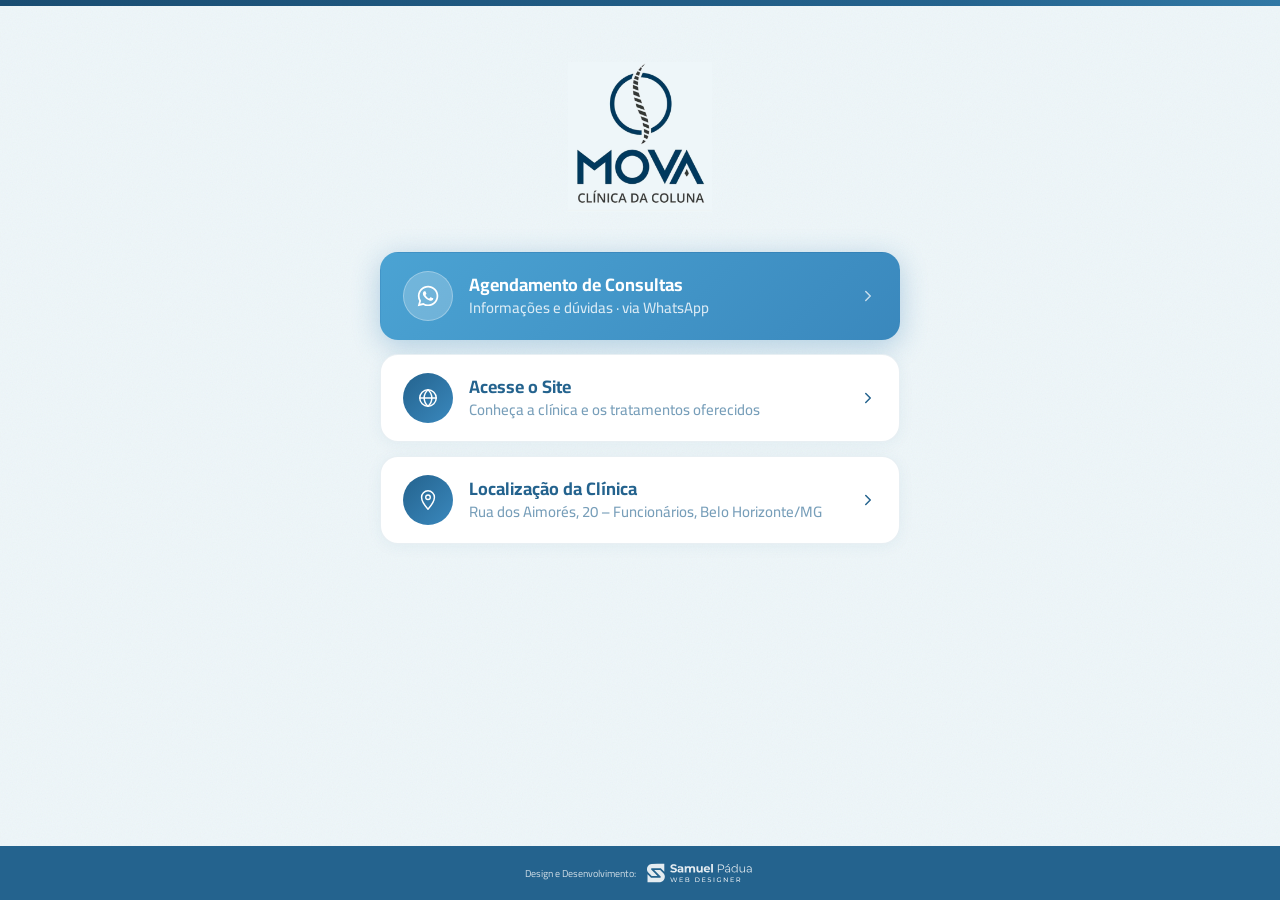
<file: links/index.html>
<!DOCTYPE html>
<html lang="pt-BR">
<head>
  <meta charset="UTF-8">
  <meta name="viewport" content="width=device-width, initial-scale=1.0">
  <title>Links — Dra. Paula Rezende · Fisioterapeuta Especialista em Coluna</title>
  <meta name="description" content="Agende sua consulta com a Dra. Paula Rezende — Fisioterapeuta especialista em coluna e Pilates. Atendimento online e presencial em Belo Horizonte/MG.">
  <meta property="og:image" content="https://www.movacoluna.com.br/assets/share-img.jpg">
  <meta name="twitter:card" content="summary_large_image">
  <meta name="twitter:image" content="https://www.movacoluna.com.br/assets/share-img.jpg">
  <link rel="canonical" href="https://www.movacoluna.com.br/links/">
  <link rel="icon" href="../wp-content/uploads/2023/06/fav.png">
  <link rel="preconnect" href="https://fonts.googleapis.com">
  <link rel="preconnect" href="https://fonts.gstatic.com" crossorigin>
  <link href="https://fonts.googleapis.com/css2?family=Cairo:wght@400;500;600;700;800&display=swap" rel="stylesheet">
  <link rel="stylesheet" href="../links.css">
</head>
<body>

  <div class="lk-topbar"></div>

  <main class="lk-main">
    <div class="lk-grain"></div>

    <div class="lk-container">

      <!-- Header -->
      <header class="lk-header">
        <img src="../assets/logo-links.png" class="lk-logo" alt="Mova Clínica da Coluna">
      </header>

      <!-- Cards de links -->
      <div class="lk-cards">

        <!-- Agendamento / WhatsApp -->
        <a href="https://wa.me/5531999731985" class="lk-card lk-card--primary" target="_blank" rel="noopener" aria-label="Agendamento de consultas, informações e dúvidas pelo WhatsApp">
          <span class="lk-icon">
            <svg width="22" height="22" viewBox="0 0 57 57" fill="none" xmlns="http://www.w3.org/2000/svg" aria-hidden="true">
              <path fill-rule="evenodd" clip-rule="evenodd" d="M47.4216 9.51921C42.4222 4.51401 35.7735 1.75635 28.6904 1.75342C14.0949 1.75342 2.21626 13.6317 2.21039 28.2311C2.20844 32.8981 3.42761 37.4539 5.74495 41.4695L1.98828 55.1909L16.0257 51.5086C19.8936 53.6185 24.2481 54.7304 28.6796 54.7317H28.6907C43.2846 54.7317 55.1645 42.8524 55.1701 28.2523C55.173 21.1767 52.4212 14.5241 47.4216 9.51921ZM28.6904 50.2598H28.6813C24.7322 50.2581 20.8591 49.1968 17.4794 47.1919L16.6761 46.7148L8.34605 48.9L10.5695 40.7784L10.046 39.9457C7.84279 36.4415 6.67939 32.3913 6.68135 28.2328C6.68592 16.0981 16.5593 6.22568 28.6992 6.22568C34.5779 6.22763 40.1039 8.51986 44.2592 12.68C48.4144 16.8401 50.7014 22.3698 50.6994 28.2507C50.6942 40.3863 40.8215 50.2598 28.6904 50.2598ZM40.7628 33.7761C40.1013 33.4448 36.8482 31.8446 36.2416 31.6235C35.6356 31.4027 35.194 31.2928 34.7533 31.9549C34.312 32.617 33.0443 34.1075 32.6581 34.5488C32.2719 34.9904 31.8864 35.0459 31.2246 34.7145C30.5629 34.3834 28.4311 33.6845 25.9037 31.4304C23.937 29.676 22.6092 27.5094 22.223 26.8473C21.8375 26.1845 22.2198 25.861 22.5133 25.497C23.2296 24.6075 23.9468 23.6751 24.1673 23.2338C24.3881 22.7922 24.2775 22.4057 24.1118 22.0746C23.9468 21.7436 22.6236 18.4869 22.0724 17.1617C21.5348 15.8721 20.9898 16.0463 20.5834 16.026C20.1979 16.0068 19.7566 16.0029 19.3154 16.0029C18.8744 16.0029 18.1575 16.1682 17.5508 16.831C16.9445 17.4934 15.2355 19.0939 15.2355 22.3505C15.2355 25.6072 17.6063 28.7533 17.937 29.1949C18.2677 29.6365 22.6027 36.3195 29.2396 39.1851C30.8182 39.8674 32.0505 40.2741 33.0116 40.5791C34.5968 41.0827 36.0387 41.0116 37.1789 40.8413C38.4503 40.6512 41.0932 39.2406 41.645 37.6952C42.1962 36.1496 42.1962 34.825 42.0305 34.5488C41.8655 34.2729 41.4242 34.1075 40.7628 33.7761Z" fill="white"/>
            </svg>
          </span>
          <div class="lk-card-text">
            <span class="lk-card-title">Agendamento de Consultas</span>
            <span class="lk-card-desc">Informações e dúvidas · via WhatsApp</span>
          </div>
          <span class="lk-arrow" aria-hidden="true">
            <svg width="18" height="18" viewBox="0 0 24 24" fill="none">
              <path d="M9 18l6-6-6-6" stroke="white" stroke-width="2" stroke-linecap="round" stroke-linejoin="round"/>
            </svg>
          </span>
        </a>

        <!-- Acesse o site -->
        <a href="https://www.movacoluna.com.br/" class="lk-card" target="_blank" rel="noopener" aria-label="Acessar o site da Mova Coluna">
          <span class="lk-icon">
            <svg width="22" height="22" viewBox="0 0 24 24" fill="none" xmlns="http://www.w3.org/2000/svg" aria-hidden="true">
              <circle cx="12" cy="12" r="9" stroke="white" stroke-width="1.6"/>
              <path d="M3 12h18" stroke="white" stroke-width="1.6" stroke-linecap="round"/>
              <path d="M12 3c2.7 2.4 4.2 5.7 4.2 9s-1.5 6.6-4.2 9c-2.7-2.4-4.2-5.7-4.2-9s1.5-6.6 4.2-9z" stroke="white" stroke-width="1.6" stroke-linejoin="round"/>
            </svg>
          </span>
          <div class="lk-card-text">
            <span class="lk-card-title">Acesse o Site</span>
            <span class="lk-card-desc">Conheça a clínica e os tratamentos oferecidos</span>
          </div>
          <span class="lk-arrow" aria-hidden="true">
            <svg width="18" height="18" viewBox="0 0 24 24" fill="none">
              <path d="M9 18l6-6-6-6" stroke="#24638E" stroke-width="2" stroke-linecap="round" stroke-linejoin="round"/>
            </svg>
          </span>
        </a>

        <!-- Localização -->
        <a href="https://www.google.com/maps/search/?api=1&query=Rua%20dos%20Aimor%C3%A9s%2C%2020%20-%20Funcion%C3%A1rios%20-%20Belo%20Horizonte%20-%20MG" class="lk-card" target="_blank" rel="noopener" aria-label="Ver localização da clínica no Google Maps">
          <span class="lk-icon">
            <svg width="22" height="22" viewBox="0 0 24 24" fill="none" xmlns="http://www.w3.org/2000/svg" aria-hidden="true">
              <path d="M12 2C8.13 2 5 5.13 5 9c0 5.25 7 13 7 13s7-7.75 7-13c0-3.87-3.13-7-7-7z" stroke="white" stroke-width="1.6" stroke-linejoin="round"/>
              <circle cx="12" cy="9" r="2.5" stroke="white" stroke-width="1.5"/>
            </svg>
          </span>
          <div class="lk-card-text">
            <span class="lk-card-title">Localização da Clínica</span>
            <span class="lk-card-desc">Rua dos Aimorés, 20 – Funcionários, Belo Horizonte/MG</span>
          </div>
          <span class="lk-arrow" aria-hidden="true">
            <svg width="18" height="18" viewBox="0 0 24 24" fill="none">
              <path d="M9 18l6-6-6-6" stroke="#24638E" stroke-width="2" stroke-linecap="round" stroke-linejoin="round"/>
            </svg>
          </span>
        </a>

      </div>
    </div>
  </main>

  <!-- Footer -->
  <footer class="lk-footer">
    <div class="lk-footer-inner">
      <a href="https://samuelpadua.com.br/" class="lk-footer-credit" target="_blank" rel="noopener" aria-label="Design e Desenvolvimento por Samuel Pádua Web Designer">
        <span class="lk-footer-credit-text">Design e Desenvolvimento:</span>
        <img src="../logo-samuel.svg" alt="Samuel Pádua Web Designer" class="lk-footer-credit-logo">
      </a>
    </div>
  </footer>

</body>
</html>
</file>
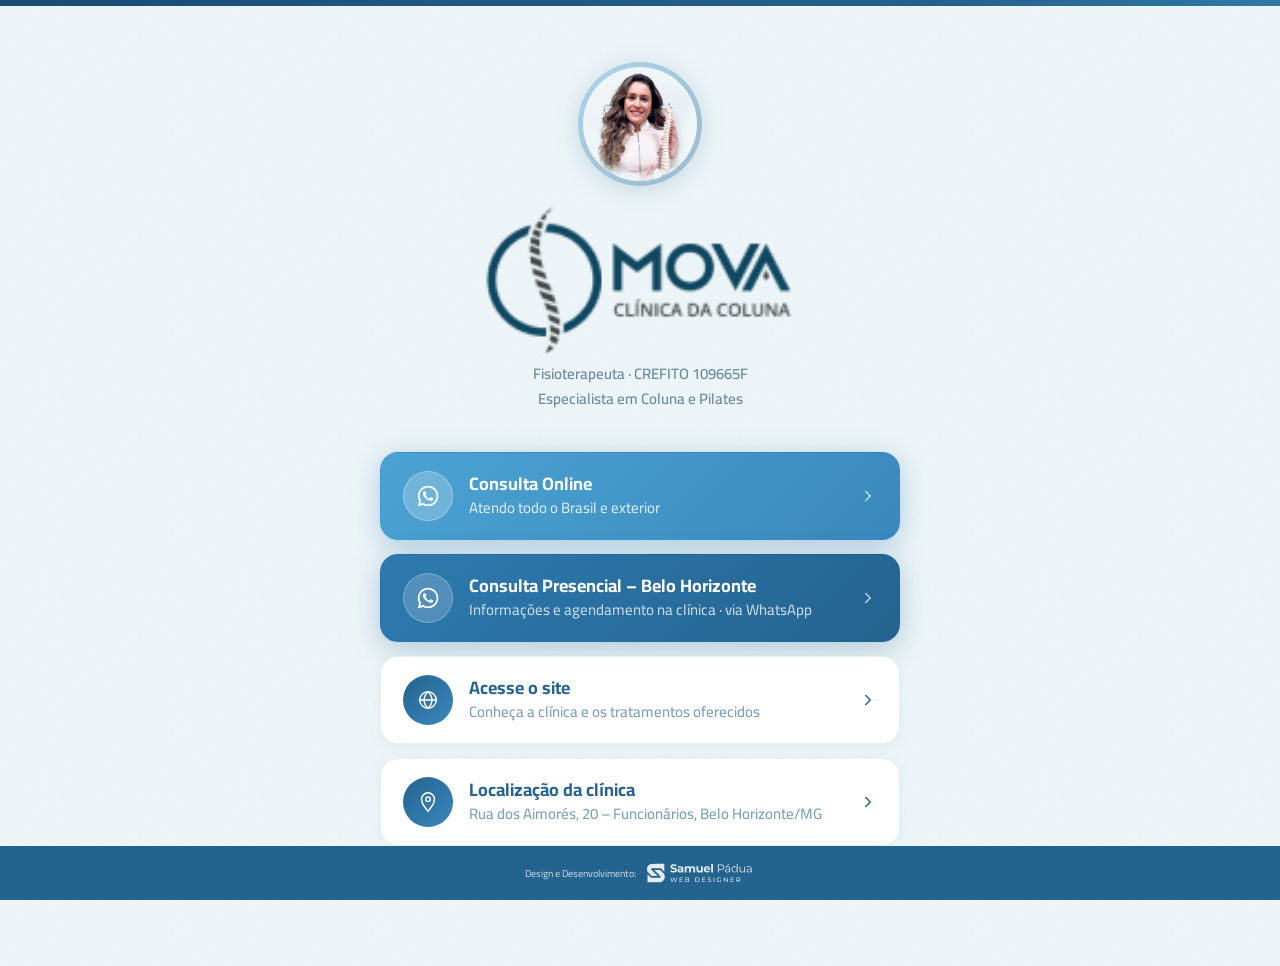
<file: links.html>
<!DOCTYPE html>
<html lang="pt-BR">
<head>
  <meta charset="UTF-8">
  <meta name="viewport" content="width=device-width, initial-scale=1.0">
  <title>Links — Dra. Paula Rezende · Fisioterapeuta Especialista em Coluna</title>
  <meta name="description" content="Agende sua consulta com a Dra. Paula Rezende — Fisioterapeuta especialista em coluna e Pilates. Atendimento online e presencial em Belo Horizonte/MG.">
  <link rel="icon" href="wp-content/uploads/2023/06/fav.png">
  <link rel="preconnect" href="https://fonts.googleapis.com">
  <link rel="preconnect" href="https://fonts.gstatic.com" crossorigin>
  <link href="https://fonts.googleapis.com/css2?family=Cairo:wght@400;500;600;700;800&display=swap" rel="stylesheet">
  <link rel="stylesheet" href="links.css">
</head>
<body>

  <div class="lk-topbar"></div>

  <main class="lk-main">
    <div class="lk-grain"></div>

    <div class="lk-container">

      <!-- Header -->
      <header class="lk-header">
        <div class="lk-avatar-wrap">
          <img src="wp-content/uploads/2023/06/paula-278x300.png" class="lk-avatar" alt="Dra. Paula Rezende">
        </div>
        <img src="wp-content/uploads/2023/06/logo-1.png" class="lk-logo" alt="Mova Coluna – Clínica de Fisioterapia Especializada em Coluna e Pilates">
        <p class="lk-bio">Fisioterapeuta · CREFITO 109665F<br>Especialista em Coluna e Pilates</p>
      </header>

      <!-- Cards de links -->
      <div class="lk-cards">

        <!-- Consulta Online -->
        <a href="https://wa.me/5531984773356" class="lk-card lk-card--primary" target="_blank" rel="noopener" aria-label="Agendamento de consulta online pelo WhatsApp">
          <span class="lk-icon">
            <svg width="22" height="22" viewBox="0 0 57 57" fill="none" xmlns="http://www.w3.org/2000/svg" aria-hidden="true">
              <path fill-rule="evenodd" clip-rule="evenodd" d="M47.4216 9.51921C42.4222 4.51401 35.7735 1.75635 28.6904 1.75342C14.0949 1.75342 2.21626 13.6317 2.21039 28.2311C2.20844 32.8981 3.42761 37.4539 5.74495 41.4695L1.98828 55.1909L16.0257 51.5086C19.8936 53.6185 24.2481 54.7304 28.6796 54.7317H28.6907C43.2846 54.7317 55.1645 42.8524 55.1701 28.2523C55.173 21.1767 52.4212 14.5241 47.4216 9.51921ZM28.6904 50.2598H28.6813C24.7322 50.2581 20.8591 49.1968 17.4794 47.1919L16.6761 46.7148L8.34605 48.9L10.5695 40.7784L10.046 39.9457C7.84279 36.4415 6.67939 32.3913 6.68135 28.2328C6.68592 16.0981 16.5593 6.22568 28.6992 6.22568C34.5779 6.22763 40.1039 8.51986 44.2592 12.68C48.4144 16.8401 50.7014 22.3698 50.6994 28.2507C50.6942 40.3863 40.8215 50.2598 28.6904 50.2598ZM40.7628 33.7761C40.1013 33.4448 36.8482 31.8446 36.2416 31.6235C35.6356 31.4027 35.194 31.2928 34.7533 31.9549C34.312 32.617 33.0443 34.1075 32.6581 34.5488C32.2719 34.9904 31.8864 35.0459 31.2246 34.7145C30.5629 34.3834 28.4311 33.6845 25.9037 31.4304C23.937 29.676 22.6092 27.5094 22.223 26.8473C21.8375 26.1845 22.2198 25.861 22.5133 25.497C23.2296 24.6075 23.9468 23.6751 24.1673 23.2338C24.3881 22.7922 24.2775 22.4057 24.1118 22.0746C23.9468 21.7436 22.6236 18.4869 22.0724 17.1617C21.5348 15.8721 20.9898 16.0463 20.5834 16.026C20.1979 16.0068 19.7566 16.0029 19.3154 16.0029C18.8744 16.0029 18.1575 16.1682 17.5508 16.831C16.9445 17.4934 15.2355 19.0939 15.2355 22.3505C15.2355 25.6072 17.6063 28.7533 17.937 29.1949C18.2677 29.6365 22.6027 36.3195 29.2396 39.1851C30.8182 39.8674 32.0505 40.2741 33.0116 40.5791C34.5968 41.0827 36.0387 41.0116 37.1789 40.8413C38.4503 40.6512 41.0932 39.2406 41.645 37.6952C42.1962 36.1496 42.1962 34.825 42.0305 34.5488C41.8655 34.2729 41.4242 34.1075 40.7628 33.7761Z" fill="white"/>
            </svg>
          </span>
          <div class="lk-card-text">
            <span class="lk-card-title">Consulta Online</span>
            <span class="lk-card-desc">Atendo todo o Brasil e exterior</span>
          </div>
          <span class="lk-arrow" aria-hidden="true">
            <svg width="18" height="18" viewBox="0 0 24 24" fill="none">
              <path d="M9 18l6-6-6-6" stroke="white" stroke-width="2" stroke-linecap="round" stroke-linejoin="round"/>
            </svg>
          </span>
        </a>

        <!-- Consulta Presencial -->
        <a href="https://wa.me/5531999731985" class="lk-card lk-card--secondary" target="_blank" rel="noopener" aria-label="Agendamento de consulta presencial em Belo Horizonte pelo WhatsApp">
          <span class="lk-icon">
            <svg width="22" height="22" viewBox="0 0 57 57" fill="none" xmlns="http://www.w3.org/2000/svg" aria-hidden="true">
              <path fill-rule="evenodd" clip-rule="evenodd" d="M47.4216 9.51921C42.4222 4.51401 35.7735 1.75635 28.6904 1.75342C14.0949 1.75342 2.21626 13.6317 2.21039 28.2311C2.20844 32.8981 3.42761 37.4539 5.74495 41.4695L1.98828 55.1909L16.0257 51.5086C19.8936 53.6185 24.2481 54.7304 28.6796 54.7317H28.6907C43.2846 54.7317 55.1645 42.8524 55.1701 28.2523C55.173 21.1767 52.4212 14.5241 47.4216 9.51921ZM28.6904 50.2598H28.6813C24.7322 50.2581 20.8591 49.1968 17.4794 47.1919L16.6761 46.7148L8.34605 48.9L10.5695 40.7784L10.046 39.9457C7.84279 36.4415 6.67939 32.3913 6.68135 28.2328C6.68592 16.0981 16.5593 6.22568 28.6992 6.22568C34.5779 6.22763 40.1039 8.51986 44.2592 12.68C48.4144 16.8401 50.7014 22.3698 50.6994 28.2507C50.6942 40.3863 40.8215 50.2598 28.6904 50.2598ZM40.7628 33.7761C40.1013 33.4448 36.8482 31.8446 36.2416 31.6235C35.6356 31.4027 35.194 31.2928 34.7533 31.9549C34.312 32.617 33.0443 34.1075 32.6581 34.5488C32.2719 34.9904 31.8864 35.0459 31.2246 34.7145C30.5629 34.3834 28.4311 33.6845 25.9037 31.4304C23.937 29.676 22.6092 27.5094 22.223 26.8473C21.8375 26.1845 22.2198 25.861 22.5133 25.497C23.2296 24.6075 23.9468 23.6751 24.1673 23.2338C24.3881 22.7922 24.2775 22.4057 24.1118 22.0746C23.9468 21.7436 22.6236 18.4869 22.0724 17.1617C21.5348 15.8721 20.9898 16.0463 20.5834 16.026C20.1979 16.0068 19.7566 16.0029 19.3154 16.0029C18.8744 16.0029 18.1575 16.1682 17.5508 16.831C16.9445 17.4934 15.2355 19.0939 15.2355 22.3505C15.2355 25.6072 17.6063 28.7533 17.937 29.1949C18.2677 29.6365 22.6027 36.3195 29.2396 39.1851C30.8182 39.8674 32.0505 40.2741 33.0116 40.5791C34.5968 41.0827 36.0387 41.0116 37.1789 40.8413C38.4503 40.6512 41.0932 39.2406 41.645 37.6952C42.1962 36.1496 42.1962 34.825 42.0305 34.5488C41.8655 34.2729 41.4242 34.1075 40.7628 33.7761Z" fill="white"/>
            </svg>
          </span>
          <div class="lk-card-text">
            <span class="lk-card-title">Consulta Presencial – Belo Horizonte</span>
            <span class="lk-card-desc">Informações e agendamento na clínica · via WhatsApp</span>
          </div>
          <span class="lk-arrow" aria-hidden="true">
            <svg width="18" height="18" viewBox="0 0 24 24" fill="none">
              <path d="M9 18l6-6-6-6" stroke="white" stroke-width="2" stroke-linecap="round" stroke-linejoin="round"/>
            </svg>
          </span>
        </a>

        <!-- Acesse o site -->
        <a href="./index.html" class="lk-card" target="_blank" rel="noopener" aria-label="Acessar o site da Mova Coluna">
          <span class="lk-icon">
            <svg width="22" height="22" viewBox="0 0 24 24" fill="none" xmlns="http://www.w3.org/2000/svg" aria-hidden="true">
              <circle cx="12" cy="12" r="9" stroke="white" stroke-width="1.6"/>
              <path d="M3 12h18" stroke="white" stroke-width="1.6" stroke-linecap="round"/>
              <path d="M12 3c2.7 2.4 4.2 5.7 4.2 9s-1.5 6.6-4.2 9c-2.7-2.4-4.2-5.7-4.2-9s1.5-6.6 4.2-9z" stroke="white" stroke-width="1.6" stroke-linejoin="round"/>
            </svg>
          </span>
          <div class="lk-card-text">
            <span class="lk-card-title">Acesse o site</span>
            <span class="lk-card-desc">Conheça a clínica e os tratamentos oferecidos</span>
          </div>
          <span class="lk-arrow" aria-hidden="true">
            <svg width="18" height="18" viewBox="0 0 24 24" fill="none">
              <path d="M9 18l6-6-6-6" stroke="#24638E" stroke-width="2" stroke-linecap="round" stroke-linejoin="round"/>
            </svg>
          </span>
        </a>

        <!-- Localização -->
        <a href="https://www.google.com/maps/search/?api=1&query=Rua%20dos%20Aimor%C3%A9s%2C%2020%20-%20Funcion%C3%A1rios%20-%20Belo%20Horizonte%20-%20MG" class="lk-card" target="_blank" rel="noopener" aria-label="Ver localização da clínica no Google Maps">
          <span class="lk-icon">
            <svg width="22" height="22" viewBox="0 0 24 24" fill="none" xmlns="http://www.w3.org/2000/svg" aria-hidden="true">
              <path d="M12 2C8.13 2 5 5.13 5 9c0 5.25 7 13 7 13s7-7.75 7-13c0-3.87-3.13-7-7-7z" stroke="white" stroke-width="1.6" stroke-linejoin="round"/>
              <circle cx="12" cy="9" r="2.5" stroke="white" stroke-width="1.5"/>
            </svg>
          </span>
          <div class="lk-card-text">
            <span class="lk-card-title">Localização da clínica</span>
            <span class="lk-card-desc">Rua dos Aimorés, 20 – Funcionários, Belo Horizonte/MG</span>
          </div>
          <span class="lk-arrow" aria-hidden="true">
            <svg width="18" height="18" viewBox="0 0 24 24" fill="none">
              <path d="M9 18l6-6-6-6" stroke="#24638E" stroke-width="2" stroke-linecap="round" stroke-linejoin="round"/>
            </svg>
          </span>
        </a>

      </div>
    </div>
  </main>

  <!-- Footer -->
  <footer class="lk-footer">
    <div class="lk-footer-inner">
      <a href="https://samuelpadua.com.br/" class="lk-footer-credit" target="_blank" rel="noopener" aria-label="Design e Desenvolvimento por Samuel Pádua Web Designer">
        <span class="lk-footer-credit-text">Design e Desenvolvimento:</span>
        <img src="logo-samuel.svg" alt="Samuel Pádua Web Designer" class="lk-footer-credit-logo">
      </a>
    </div>
  </footer>

</body>
</html>
</file>
<file: links.css>
/* ===== LINKS PAGE — Mova Coluna ===== */
*, *::before, *::after { box-sizing: border-box; margin: 0; padding: 0; }

body {
  font-family: 'Cairo', sans-serif;
  background: #EEF6F9;
  min-height: 100vh;
  display: flex;
  flex-direction: column;
  color: #0d2d3e;
  -webkit-font-smoothing: antialiased;
}

/* Barra de topo com gradiente animado */
.lk-topbar {
  height: 6px;
  background: linear-gradient(90deg, #1a4d72, #24638E, #4BA3D3, #24638E, #1a4d72);
  background-size: 300% 100%;
  animation: lk-bar-shift 7s linear infinite;
  flex-shrink: 0;
}

@keyframes lk-bar-shift {
  0%   { background-position: 0% 0%; }
  100% { background-position: 300% 0%; }
}

.lk-main {
  flex: 1;
  position: relative;
  display: flex;
  align-items: flex-start;
  justify-content: center;
  padding: 56px 20px 120px;
  overflow: hidden;
}

/* Grain suave */
.lk-grain {
  position: absolute;
  inset: 0;
  background-image: url("data:image/svg+xml,%3Csvg xmlns='http://www.w3.org/2000/svg' width='200' height='200'%3E%3Cfilter id='n'%3E%3CfeTurbulence type='fractalNoise' baseFrequency='0.8' numOctaves='4' stitchTiles='stitch'/%3E%3C/filter%3E%3Crect width='200' height='200' filter='url(%23n)'/%3E%3C/svg%3E");
  background-repeat: repeat;
  background-size: 200px 200px;
  mix-blend-mode: multiply;
  opacity: 0.05;
  pointer-events: none;
  z-index: 0;
}

.lk-container {
  position: relative;
  z-index: 1;
  width: 100%;
  max-width: 520px;
  display: flex;
  flex-direction: column;
  align-items: center;
  gap: 40px;
}

/* ===== HEADER ===== */
.lk-header {
  display: flex;
  flex-direction: column;
  align-items: center;
  gap: 18px;
  opacity: 0;
  animation: lk-fadeDown 0.65s cubic-bezier(0.22, 1, 0.36, 1) 0.05s forwards;
}

.lk-header .lk-bio {
  margin-top: -10px;
}

.lk-logo {
  height: 150px;
  width: auto;
  display: block;
}

.lk-avatar-wrap {
  width: 124px;
  height: 124px;
  border-radius: 50%;
  background: linear-gradient(135deg, rgba(75, 163, 211, 0.4), rgba(36, 99, 142, 0.4));
  padding: 5px;
  box-shadow: 0 4px 24px rgba(36, 99, 142, 0.18);
  display: flex;
  align-items: center;
  justify-content: center;
  flex-shrink: 0;
}

.lk-avatar {
  width: 114px;
  height: 114px;
  border-radius: 50%;
  object-fit: cover;
  object-position: center top;
  display: block;
  background: #EEF6F9;
}

.lk-name {
  font-family: 'Cairo', sans-serif;
  font-size: 36px;
  font-weight: 700;
  color: #24638E;
  letter-spacing: -0.02em;
  line-height: 1.1;
  margin: 0;
}

.lk-bio {
  font-family: 'Cairo', sans-serif;
  font-size: 15px;
  font-weight: 600;
  line-height: 1.65;
  color: #6b8a9e;
  text-align: center;
  max-width: 300px;
}

/* ===== CARDS ===== */
.lk-cards {
  display: flex;
  flex-direction: column;
  gap: 14px;
  width: 100%;
}

.lk-card {
  display: flex;
  align-items: center;
  gap: 16px;
  padding: 18px 22px;
  border-radius: 18px;
  background: #ffffff;
  border: 1px solid rgba(36, 99, 142, 0.1);
  box-shadow: 0 2px 16px rgba(36, 99, 142, 0.06);
  text-decoration: none;
  cursor: pointer;
  opacity: 0;
  animation: lk-fadeUp 0.55s cubic-bezier(0.22, 1, 0.36, 1) var(--lk-delay, 0.2s) forwards;
  transition: background 0.22s, transform 0.22s, box-shadow 0.22s, border-color 0.22s;
}

.lk-card:nth-child(1) { --lk-delay: 0.18s; }
.lk-card:nth-child(2) { --lk-delay: 0.28s; }
.lk-card:nth-child(3) { --lk-delay: 0.38s; }
.lk-card:nth-child(4) { --lk-delay: 0.48s; }

.lk-card:not(.lk-card--primary):not(.lk-card--secondary):hover {
  background: #f0f8fb;
  border-color: rgba(36, 99, 142, 0.22);
  transform: translateY(-3px);
  box-shadow: 0 8px 32px rgba(36, 99, 142, 0.12);
}

/* Card primário — Consulta Online (azul claro) */
.lk-card--primary {
  background: linear-gradient(135deg, #4BA3D3, #3a88bd, #2d7ab0, #3a88bd, #4BA3D3);
  background-size: 400% 400%;
  animation:
    lk-fadeUp 0.55s cubic-bezier(0.22, 1, 0.36, 1) var(--lk-delay, 0.18s) forwards,
    cta-gradient 10s linear calc(var(--lk-delay, 0.18s) + 0.55s) infinite;
  border-color: transparent;
  box-shadow: 0 6px 28px rgba(45, 122, 176, 0.32);
  position: relative;
  overflow: hidden;
}

.lk-card--primary::after {
  content: '';
  position: absolute;
  top: -50%; left: -60%;
  width: 35%; height: 200%;
  background: linear-gradient(to right, transparent, rgba(255,255,255,0.22), transparent);
  transform: skewX(-18deg);
  animation: btn-shine 5s ease-in-out 1s infinite;
  pointer-events: none;
}

.lk-card--primary:hover {
  transform: translateY(-3px) scale(1.01);
  box-shadow: 0 14px 44px rgba(45, 122, 176, 0.42);
  border-color: transparent;
}

/* Card secundário — Consulta Presencial (azul-teal escuro) */
.lk-card--secondary {
  background: linear-gradient(135deg, #2d7ab0, #24638E, #1a4d72, #24638E, #2d7ab0);
  background-size: 400% 400%;
  animation:
    lk-fadeUp 0.55s cubic-bezier(0.22, 1, 0.36, 1) var(--lk-delay, 0.18s) forwards,
    cta-gradient 10s linear calc(var(--lk-delay, 0.18s) + 0.55s) infinite;
  border-color: transparent;
  box-shadow: 0 6px 28px rgba(36, 99, 142, 0.3);
  position: relative;
  overflow: hidden;
}

.lk-card--secondary::after {
  content: '';
  position: absolute;
  top: -50%; left: -60%;
  width: 35%; height: 200%;
  background: linear-gradient(to right, transparent, rgba(255,255,255,0.18), transparent);
  transform: skewX(-18deg);
  animation: btn-shine 6s ease-in-out 2s infinite;
  pointer-events: none;
}

.lk-card--secondary:hover {
  transform: translateY(-3px) scale(1.01);
  box-shadow: 0 14px 44px rgba(36, 99, 142, 0.42);
  border-color: transparent;
}

/* Ícone circular */
.lk-icon {
  width: 50px; height: 50px;
  border-radius: 50%;
  background: linear-gradient(135deg, #24638E, #3a88bd);
  display: flex; align-items: center; justify-content: center;
  flex-shrink: 0;
  transition: transform 0.22s;
}

.lk-card:hover .lk-icon { transform: scale(1.07); }

.lk-card--primary .lk-icon {
  background: rgba(255,255,255,0.22);
  border: 1px solid rgba(255,255,255,0.3);
}

.lk-card--secondary .lk-icon {
  background: rgba(255,255,255,0.18);
  border: 1px solid rgba(255,255,255,0.26);
}

/* Texto */
.lk-card-text {
  flex: 1;
  display: flex;
  flex-direction: column;
  gap: 3px;
  min-width: 0;
}

.lk-card-title {
  font-family: 'Cairo', sans-serif;
  font-size: 18px;
  font-weight: 700;
  color: #24638E;
  line-height: 1.2;
}

.lk-card-desc {
  font-family: 'Cairo', sans-serif;
  font-size: 15px;
  font-weight: 500;
  color: rgba(36, 99, 142, 0.62);
  line-height: 1.35;
}

.lk-card--primary .lk-card-title,
.lk-card--secondary .lk-card-title { color: #ffffff; }

.lk-card--primary .lk-card-desc  { color: rgba(255,255,255,0.8); }
.lk-card--secondary .lk-card-desc { color: rgba(255,255,255,0.74); }

/* Seta */
.lk-arrow {
  flex-shrink: 0;
  display: flex;
  align-items: center;
  transition: transform 0.22s;
}

.lk-arrow svg path { stroke: #24638E; }

.lk-card--primary .lk-arrow svg path,
.lk-card--secondary .lk-arrow svg path { stroke: rgba(255,255,255,0.7); }

.lk-card:hover .lk-arrow { transform: translateX(4px); }

.lk-card--primary:hover .lk-arrow svg path,
.lk-card--secondary:hover .lk-arrow svg path { stroke: #ffffff; }

/* ===== KEYFRAMES ===== */
@keyframes lk-fadeDown {
  from { opacity: 0; transform: translateY(-22px); }
  to   { opacity: 1; transform: translateY(0); }
}

@keyframes lk-fadeUp {
  from { opacity: 0; transform: translateY(26px); }
  to   { opacity: 1; transform: translateY(0); }
}

@keyframes cta-gradient {
  0%, 100% { background-position: 0% 50%; }
  50%       { background-position: 100% 50%; }
}

@keyframes btn-shine {
  0%   { left: -60%; }
  30%  { left: 110%; }
  100% { left: 110%; }
}

/* ===== FOOTER ===== */
.lk-footer {
  background: #24638E;
  flex-shrink: 0;
  position: fixed;
  bottom: 0;
  left: 0;
  right: 0;
  z-index: 10;
}

.lk-footer-inner {
  max-width: 520px;
  margin: 0 auto;
  padding: 16px 20px;
  display: flex;
  align-items: center;
  justify-content: center;
}

.lk-footer-credit {
  display: inline-flex;
  align-items: center;
  gap: 10px;
  text-decoration: none;
  opacity: 0.88;
  transition: opacity 0.2s;
}

.lk-footer-credit:hover { opacity: 1; }

.lk-footer-credit-text {
  font-family: 'Cairo', sans-serif;
  font-size: 10px;
  font-weight: 400;
  color: rgba(255,255,255,0.88);
  white-space: nowrap;
}

.lk-footer-credit-logo {
  height: 22px;
  width: auto;
  display: block;
}

/* ===== RESPONSIVO ===== */
@media (max-width: 480px) {
  .lk-main { padding: 40px 16px 64px; }
  .lk-logo { height: 130px; }
  .lk-card { padding: 16px; gap: 14px; }
  .lk-icon { width: 44px; height: 44px; }
  .lk-card-title { font-size: 15px; }
}

@media (prefers-reduced-motion: reduce) {
  .lk-topbar { animation: none; }
  .lk-header, .lk-card { opacity: 1; animation: none; }
}
</file>
